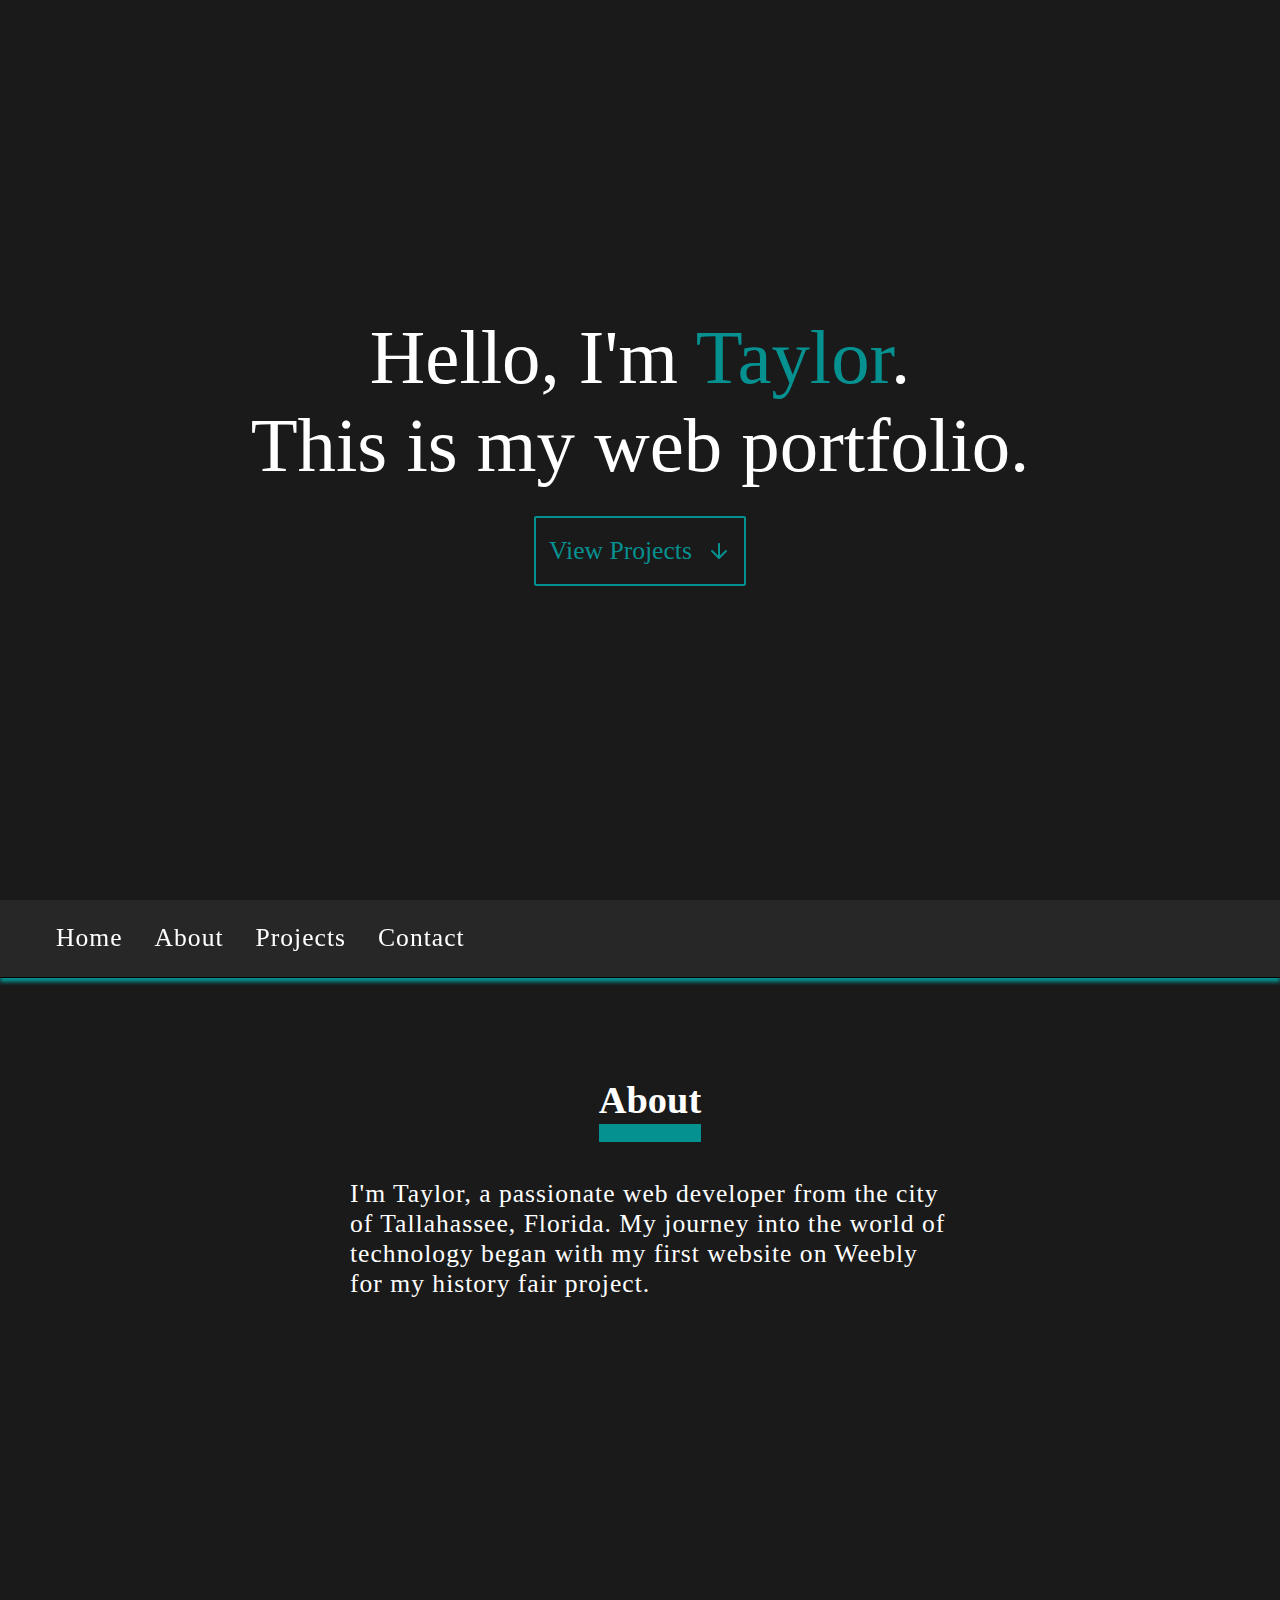
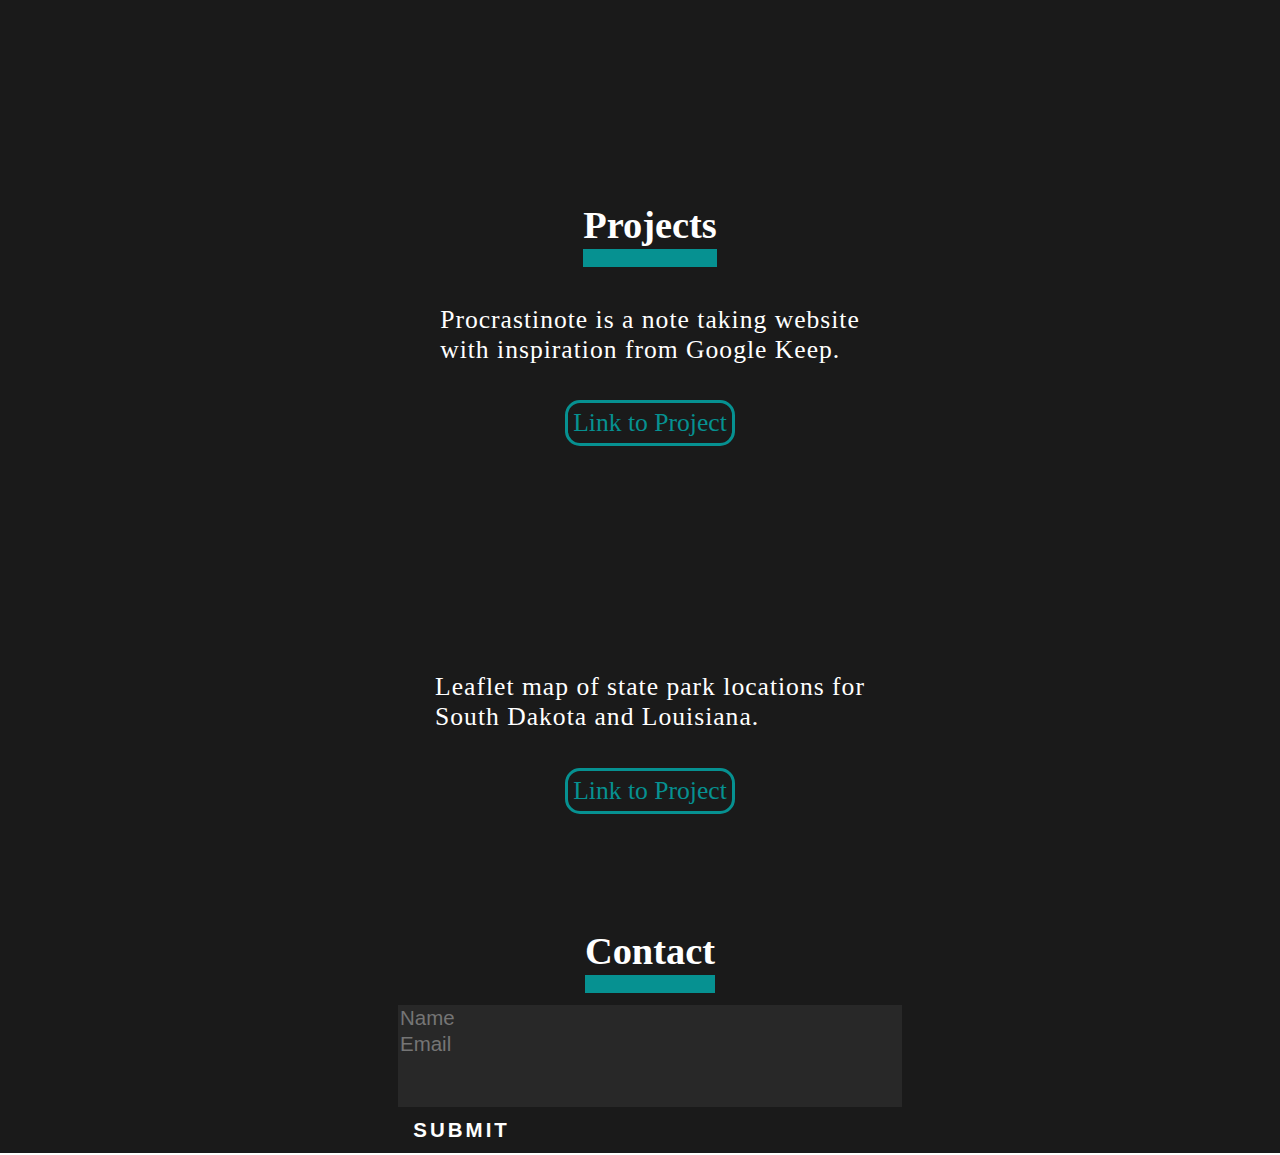
<file: index.html>
<!DOCTYPE html>
<html lang="en">

<head>
    <meta charset="UTF-8">
    <meta name="viewport" content="width=device-width, initial-scale=1.0">
    <title>Taylor Stokes | Web Portfoilo</title>
    <link href="styles/styles.css" rel="stylesheet">
</head>

<body>
    <div id="home" class="home">
        <div class="canvas">
            <canvas width="1920" height="318" style="display: block;">

            </canvas>
        </div>

        <div class="heading">
            <div class="heading_line1">
                Hello, I'm
                <span>Taylor</span>.
            </div>
            <div class="heading_line2">This is my web portfolio.</div>
            <a class="heading-link" href="#about_heading">
                <div class="heading-cta">
                    View Projects
                    <svg class="heading_arrow" version="1.1" xmlns="http://www.w3.org/2000/svg" width="24" height="24"
                        viewBox="0 0 24 24">
                        <title>arrow-right</title>
                        <path
                            d="M11.293 5.707l5.293 5.293h-11.586c-0.552 0-1 0.448-1 1s0.448 1 1 1h11.586l-5.293 5.293c-0.391 0.391-0.391 1.024 0 1.414s1.024 0.391 1.414 0l7-7c0.092-0.092 0.166-0.202 0.217-0.324 0.101-0.245 0.101-0.521 0-0.766-0.049-0.118-0.121-0.228-0.217-0.324l-7-7c-0.391-0.391-1.024-0.391-1.414 0s-0.391 1.024 0 1.414z">
                        </path>
                    </svg>
                </div>
            </a>
        </div>
    </div>

    <nav class="navigation_bar">
        <ul class="navigation">
            <li id="nav_home" class="navigation_item">
                <a class="active" href="#home"> Home </a>
            </li>
            <li id="nav_about" class="navigation_item">
                <a href="#about">About</a>
            </li>
            <li id="nav_projects" class="navigation_item">
                <a href="#projects">Projects</a>
            </li>
            <li id="nav_contact" class="navigation_item">
                <a href="#contact">Contact</a>
            </li>
        </ul>

    </nav>

    <section id="about" class="about">
        <h2 id="about_heading" class="about_heading section_heading">
            About
        </h2>
        <div class="about_content">
            <div class="profile">
                <p class="about_paragraph">
                    I'm Taylor, a passionate web developer from the city of Tallahassee, Florida. My journey into the
                    world of technology began with my first website on Weebly for my history fair project.
                </p>
            </div>

        </div>
    </section>
    <section id="projects" class="projects">
        <h2 class="projects_heading section_heading">
            Projects
        </h2>
        <div class="projects_content">
            <div class="procrastinote">
                <p class="projects_paragraph"> Procrastinote is a note taking website <br> with inspiration from Google
                    Keep.</p>
                    <a href="https://tstokes22.github.io/Procastinote/" target="_blank"> Link to Project </a>
            </div>
            <div class="stateParkProject">
                <p class="projects_paragraph"> Leaflet map of state park locations for <br> South Dakota and Louisiana.</p> 
                <a href="https://tstokes22.github.io/StateParkLeafletMaps_SDLA/" target="_blank"> Link to Project </a>
            </div>
        </div>

    </section>
    <section id="contact" class="contact">
        <h2 class="contact_heading section_heading">
            Contact
        </h2>
            <form class="contact_form" action="https://formspree.io/f/mnqepole" method="POST">
                    <input class="contact_form_name" name="name" placeholder="Name">
                    <input class="contact_form_email" type="email" name="_replyto" placeholder="Email">
                    <textarea class="contact_form_message" name="message" placeholder="Message"> </textarea>
                    <button class="contact_form_submit" type="submit">Submit</button>
            </form>
    </section>
</body>

</html>
</file>
<file: styles/styles.css>
html {
  box-sizing: border-box;
  font-size: 80%;
  margin: 0;
  padding: 0;
  background-color: white;
}

body {
  min-height: 100vh;
  font-family: Roboto;
  color: white;
  background-color: #1a1a1a;
  overflow-x: hidden;
  margin: 0;
  padding: 0;
}

h1 {
  text-align: center;
}

a {
  text-decoration: none;

}

element {
  display: block;
}

.home {
  position: relative;
  display: flex;
  height: 100vh;
  width: 100%;
}

.canvas {
  position: absolute;
  top: 0;
  right: 0;
  left: 0;
  bottom: 0;
  width: 100%;
  height: 100vh;
  overflow: hidden;
}

.heading {
  margin: auto;
  color: white;
  display: flex;
  flex-direction: column;
  align-items: center;
  margin-left: auto;
  margin-right: auto;
  font-weight: 300;
  z-index: 99999;
}

.heading_line1 {
  font-size: 6rem;
  z-index: 99999999;
}

.heading_line1 span {
  color: rgb(6, 145, 145);
}

.heading_line2 {
  font-size: 6rem;
}

.heading-cta {
  display: flex;
  align-items: center;
  margin-top: 2rem;
  padding: 0.2rem 1rem;
  width: auto;
  height: 4.8rem;
  border: 2px solid;
  border-radius: 2px;
  color: rgb(6, 145, 145);
  font-size: 2rem;
  font-weight: 500;
}

.heading_arrow {
  display: inline-block;
  height: 24px;
  width: 24px;
  margin-left: 15px;
  transform: rotate(90deg);
  fill: rgb(6, 145, 145);
}

.navigation_bar {
  position: sticky;
  top: 0;
  display: flex;
  align-items: center;
  height: 6rem;
  border-bottom: 1px solid black;
  background-color: rgba(40, 40, 40, 0.95);
  backdrop-filter: blur(8px);
  box-shadow: 0 4px 4px rgb(6, 145, 145);
  margin-bottom: 50px;
  z-index: 999999999;
}

.navigation {
  display: flex;
  margin-right: auto;
  font-size: 2rem;
  font-weight: 500;
  letter-spacing: 1px;

}

.navigation_item {
  float: left;
}

li {
  display: block;
  text-align: center;
  padding: 14px 16px;
  text-decoration: none;
  color: white;
  list-style: none;
}

a {
  text-decoration: none;
  color: inherit;
}

.section_heading {
  font-size: 3rem;
  justify-content: center;
  text-align: center;
  z-index: 999;
}

.about_heading::before {
  position: absolute;
  content: '';
  border-bottom: 18px solid rgb(6, 145, 145);
  width: 100%;
  display: block;
  margin: 0 auto;
  position: relative;
  top: 5rem;
  z-index: -1;

}

.about {
  width: 1300px;
  margin-left: auto;
  margin-right: auto;
  display: flex;
  flex-direction: column;
  align-items: center;

}

.about_content {
  height: 600px;
  width: 600px;
}

.profile {
  position: relative;
  display: flex;
  align-items: center;
  flex-direction: column;
  
}

.about_paragraph {
  position: relative;
  font-size: 2rem;
  letter-spacing: 1px;
  
}

.projects_heading::before {
  position: absolute;
  content: '';
  border-bottom: 18px solid rgb(6, 145, 145);
  width: 100%;
  display: block;
  margin: 0 auto;
  position: relative;
  top: 5rem;
  z-index: -1;

}

.procrastinote, .stateParkProject {
  position: relative;
  display: flex;
  flex-direction: column;
  align-items: center;
}

.stateParkProject
{
  margin-top: 200px;
}

.procrastinote a, .stateParkProject a {
  margin-top: 10px;
  font-size: 2rem;
  border: 3px solid rgb(6, 145, 145);
  padding: 5px;
  border-radius: 15px;
  color: rgb(6, 145, 145);
  
}

.projects {
  width: 1300px;
  margin-left: auto;
  margin-right: auto;
  display: flex;
  flex-direction: column;
  align-items: center;
}

.projects_content {
  height: 600px;
  width: 600px;
}

.projects_paragraph {
  font-size: 2rem;
  letter-spacing: 1px;
}

.contact {
  width: 1300px;
  margin-left: auto;
  margin-right: auto;
  display: flex;
  flex-direction: column;
  align-items: center;
  justify-content: center;
}


.contact_heading::before {
  position: absolute;
  content: '';
  border-bottom: 18px solid rgb(6, 145, 145);
  width: 100%;
  display: block;
  margin: 0 auto;
  position: relative;
  top: 5rem;
  z-index: -1;
}

.contact_form{
  display: flex;
  flex-direction: column;
  align-items: center;
  justify-content: center;
}

.contact input{
  width: 500px;
  resize: none;
  border: none;
  color: inherit;
  background-color: #282828;
  font-size: 1.6rem;
  outline: none;
}

.contact textarea{
  width: 500px;
  resize: none;
  border: none;
  color: inherit;
  background-color: #282828;
  font-size: 1.6rem;
  outline: none;
}

.contact_form_submit{
  align-self: flex-start;
  margin-top: 0;
  font-size: 1.6rem;
  font-weight: 700;
  letter-spacing: 3px;
  line-height: 1;
  text-transform: uppercase;
  display: flex;
  flex-direction: column;
  justify-content: center;
  align-items: center;
  width: fit-content;
  padding: 1rem 1.2rem;
}

button {
  border: none;
  outline: none;
  background-color: transparent;
  color: inherit;
  cursor: pointer;
}
</file>
